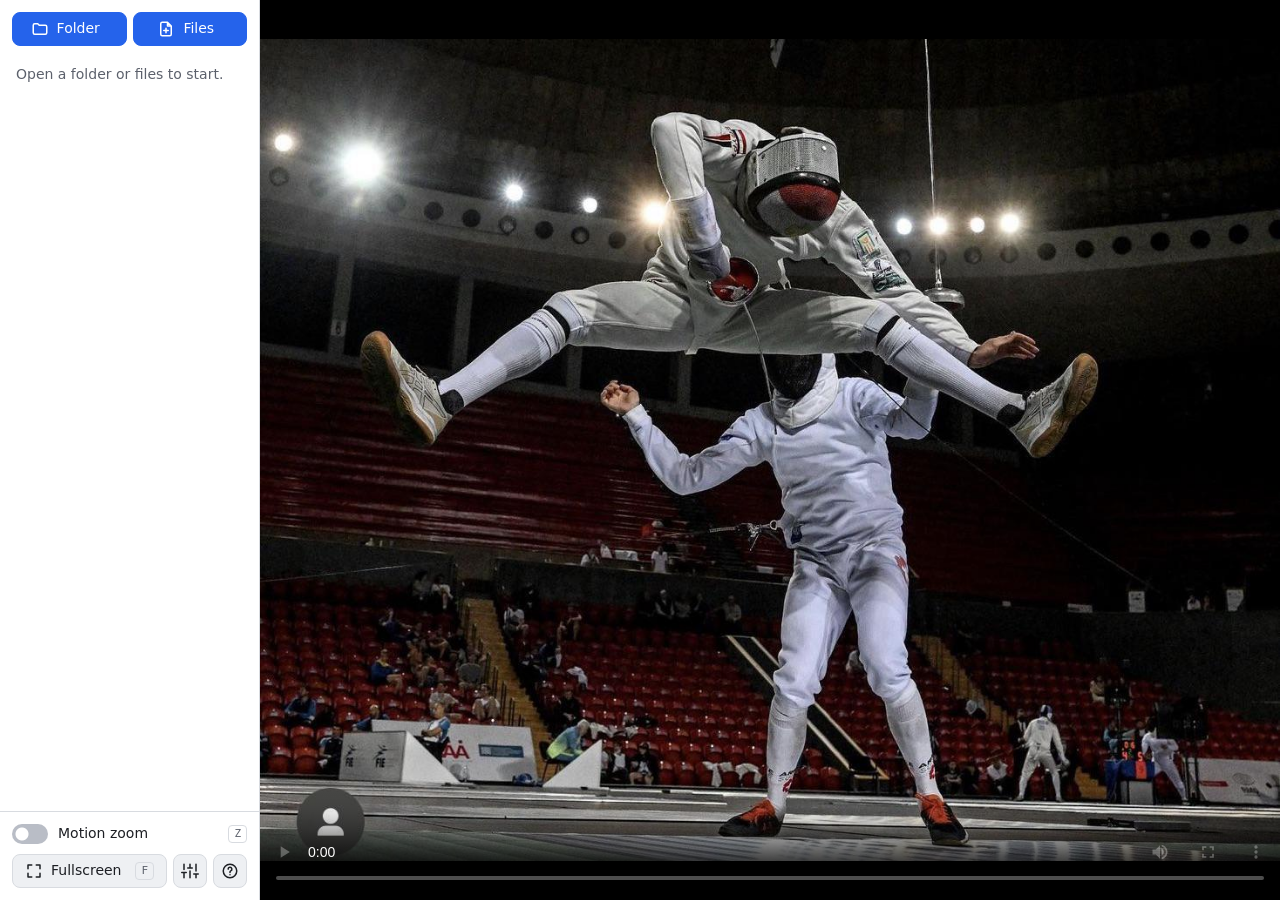
<file: src/index.html>
<!doctype html>
<html lang="en">
<head>
<meta charset="utf-8">
<meta name="viewport" content="width=device-width, initial-scale=1">
<title>Video viewer</title>
<link rel="stylesheet" href="style.css">
</head>
<body>
<aside>
  <div class="bar">
    <label class="btn primary" title="Open a folder of videos">
      <svg viewBox="0 0 24 24" aria-hidden="true"><path d="M3 7a2 2 0 0 1 2-2h4l2 2h8a2 2 0 0 1 2 2v8a2 2 0 0 1-2 2H5a2 2 0 0 1-2-2z"/></svg>
      Folder<input type="file" id="pick" class="vh" webkitdirectory multiple>
    </label>
    <label class="btn primary" title="Add video files (listed under misc/)">
      <svg viewBox="0 0 24 24" aria-hidden="true"><path d="M14 3H7a2 2 0 0 0-2 2v14a2 2 0 0 0 2 2h10a2 2 0 0 0 2-2V8zM14 3v5h5M12 11v6M9 14h6"/></svg>
      Files<input type="file" id="pickFiles" class="vh" multiple accept="video/*,.mkv,.mov,.m4v">
    </label>
  </div>
  <h1 id="folder" hidden></h1>
  <ul id="list"><li class="empty">Open a folder or files to start.</li></ul>
  <div class="foot">
    <label class="switch" id="motionLabel" title="Zoom onto the motion">
      <input type="checkbox" id="motion" role="switch"> Motion zoom <kbd id="motionKey"></kbd>
    </label>
    <p id="motionState" aria-live="polite" hidden></p>
    <label class="btn" id="modelLabel" hidden>Choose model file…<input type="file" id="modelPick" class="vh" accept=".onnx"></label>
    <div class="bar">
      <button class="btn grow" id="bFull" title="Fullscreen">
        <svg viewBox="0 0 24 24" aria-hidden="true"><path d="M4 9V4h5M20 9V4h-5M4 15v5h5M20 15v5h-5"/></svg>
        Fullscreen <kbd id="fullKey"></kbd>
      </button>
      <button class="btn icon" id="bSettings" title="Settings: theme and keys" aria-label="Settings">
        <svg viewBox="0 0 24 24" aria-hidden="true"><path d="M4 21v-7M4 10V3M12 21v-9M12 8V3M20 21v-5M20 12V3M1 14h6M9 8h6M17 16h6"/></svg>
      </button>
      <button class="btn icon" id="bHelp" title="Keys and help" aria-label="Help">
        <svg viewBox="0 0 24 24" aria-hidden="true"><circle cx="12" cy="12" r="9"/><path d="M9.5 9.5a2.5 2.5 0 1 1 3.5 2.3c-.6.3-1 .8-1 1.5v.7M12 17h.01"/></svg>
      </button>
    </div>
  </div>
  <div id="sash" role="separator" aria-orientation="vertical" aria-label="Sidebar width" aria-valuemin="240"
       aria-valuemax="480" aria-valuenow="260" tabindex="0" title="Drag to resize the sidebar; double-click to reset"></div>
</aside>
<main id="stage">
  <video id="v" controls tabindex="0" poster="placeholder.jpeg"></video>
  <div id="msg" aria-live="polite" hidden></div>
</main>

<dialog id="settings" aria-labelledby="settingsTitle">
  <form method="dialog" class="head"><h2 id="settingsTitle">Settings</h2><button class="btn icon" aria-label="Close">
    <svg viewBox="0 0 24 24" aria-hidden="true"><path d="M6 6l12 12M18 6L6 18"/></svg></button></form>
  <fieldset class="theme"><legend>Theme</legend><div class="seg">
    <label><input type="radio" name="theme" value="auto" class="vh"> Auto</label>
    <label><input type="radio" name="theme" value="light" class="vh"> Light</label>
    <label><input type="radio" name="theme" value="dark" class="vh"> Dark</label>
  </div></fieldset>
  <h3>Keys</h3>
  <p class="hint">Click a key to change it, then press the new one (Ctrl, Alt and Shift combinations work). A key
    already in use moves to the new row. Frame step and Skip go back with a minus number. Esc and Tab can't be used,
    and the browser keeps a few combinations for itself (such as Ctrl+W and Ctrl+T).</p>
  <table id="keys"></table>
  <p id="keysNote" class="note" aria-live="polite"></p>
  <p class="row"><button class="btn" id="addKey">Add a key</button><button class="btn" id="resetKeys">Defaults</button></p>
</dialog>

<dialog id="help" aria-labelledby="helpTitle">
  <form method="dialog" class="head"><h2 id="helpTitle">Keys</h2><button class="btn icon" aria-label="Close">
    <svg viewBox="0 0 24 24" aria-hidden="true"><path d="M6 6l12 12M18 6L6 18"/></svg></button></form>
  <table class="keylist">
    <tbody id="helpKeys"></tbody>
    <tbody><tr><td>wheel</td><td>zoom at the cursor (motion zoom on: tighter / looser)</td></tr></tbody>
  </table>
  <p class="hint">Change the keys in Settings (the sliders button). A frame step pauses the video.
    Motion zoom needs Edge or Chrome. The first time, it asks for the model file
    <code>neuflow_mixed.onnx</code> and downloads onnxruntime-web (about 25 MB) once; the browser keeps both.</p>
</dialog>

<script src="ui.js"></script>
<script src="motion.js"></script>
<script src="zoom.js"></script>
<script src="flow.js"></script>
<script src="frames.js"></script>
<script src="step.js"></script>
<script src="keymap.js"></script>
<script src="keys.js"></script>
<script src="library.js"></script>
</body>
</html>
</file>
<file: src/style.css>
/* Theme: Auto follows the system (color-scheme: light dark); Settings can pin it with data-theme on <html>. Every
   colour is light-dark(light, dark), so one set of rules serves both, the player's own controls included. */
:root { color-scheme: light dark;
        --bg: light-dark(#f3f4f6, #101114); --panel: light-dark(#ffffff, #17181c); --line: light-dark(#d8dbe0, #2a2c33);
        --text: light-dark(#1d1f24, #e4e5e9); --dim: light-dark(#5c616c, #8b8e98);
        --btn: light-dark(#eef0f3, #23252b); --btn-hover: light-dark(#e1e4e9, #2d3038);
        --accent: light-dark(#2563eb, #3b82f6); --accent-hover: light-dark(#1d4ed8, #4b8ff7); --focus: light-dark(#2563eb, #7aa7ff);
        --knob: light-dark(#ffffff, #c9cbd1); --track: light-dark(#b9bdc6, #3a3d45);
        font: 14px/1.4 system-ui, sans-serif; }
:root[data-theme="light"] { color-scheme: light; }
:root[data-theme="dark"] { color-scheme: dark; }
[hidden] { display: none !important; }
body { margin: 0; height: 100vh; overflow: hidden; display: grid; grid-template-columns: var(--side, 260px) 1fr;
       background: var(--bg); color: var(--text); }
body.resizing { cursor: ew-resize; user-select: none; }
svg { width: 18px; height: 18px; flex: none; fill: none; stroke: currentColor; stroke-width: 2;
      stroke-linecap: round; stroke-linejoin: round; }
kbd { padding: 0 5px; border: 1px solid var(--line); border-radius: 4px; color: var(--dim);
      font: 11px/16px ui-monospace, monospace; }

/* sidebar: the buttons on top, the list taking the rest of the height, the switch and fullscreen at the bottom */
aside { position: relative; display: flex; flex-direction: column; min-height: 0; container-type: inline-size;
        background: var(--panel); border-right: 1px solid var(--line); }
@container (width < 250px) { #bFull kbd { display: none; } }   /* the narrowest sidebar: the key is in the tooltip */
/* the edge to drag (VS Code's sash): lights up after a short hover, or while dragging or focused */
#sash { position: absolute; top: 0; right: -3px; bottom: 0; z-index: 2; width: 6px; cursor: ew-resize; outline: none;
        transition: background-color .1s; }
#sash:hover { background: var(--accent); transition-delay: .3s; }
#sash:focus-visible, body.resizing #sash { background: var(--accent); transition-delay: 0s; }
.bar { display: flex; gap: 6px; padding: 12px; }
.foot .bar { padding: 0; }
.bar .primary, .bar .grow { flex: 1; }
#folder { margin: 0; padding: 0 14px 6px; overflow: hidden; color: var(--dim); font-size: 12px; font-weight: 600;
          letter-spacing: .04em; text-overflow: ellipsis; text-transform: uppercase; white-space: nowrap; }
#list { flex: 1; min-height: 0; margin: 0; padding: 0 8px; overflow: auto; list-style: none; }
#list button { display: block; width: 100%; padding: 7px 8px; overflow: hidden; border: 0; border-radius: 6px;
               background: none; color: inherit; font: inherit; text-align: left; text-overflow: ellipsis;
               white-space: nowrap; cursor: pointer; }
#list button:hover { background: var(--btn); }
#list button.on { background: var(--accent); color: #fff; }
#list .dir { color: var(--dim); }
#list button.on .dir { color: #ffffffb0; }
#list .empty { padding: 7px 8px; color: var(--dim); }
.foot { display: flex; flex-direction: column; gap: 10px; padding: 12px; border-top: 1px solid var(--line); }
#motionState { margin: 0; color: var(--dim); font-size: 12px; }

/* buttons */
.btn { display: inline-flex; gap: 8px; align-items: center; justify-content: center; height: 34px; padding: 0 12px;
       box-sizing: border-box; border: 1px solid var(--line); border-radius: 8px; background: var(--btn);
       color: inherit; font: inherit; cursor: pointer; user-select: none; transition: background .12s; }
.btn:hover { background: var(--btn-hover); }
.btn:active { transform: translateY(1px); }
.btn.primary { border-color: var(--accent); background: var(--accent); color: #fff; }
.btn.primary:hover { background: var(--accent-hover); }
.btn.icon { width: 34px; padding: 0; }
.btn kbd { margin-left: auto; }
.btn:focus-visible, .btn:has(.vh:focus-visible), #list button:focus-visible, .switch input:focus-visible {
  outline: 2px solid var(--focus); outline-offset: 2px; }
.vh { position: absolute; width: 1px; height: 1px; opacity: 0; pointer-events: none; }   /* hidden but focusable */

.switch { display: flex; gap: 10px; align-items: center; cursor: pointer; user-select: none; }
.switch kbd { margin-left: auto; }
.switch input { appearance: none; flex: none; width: 36px; height: 20px; margin: 0; border-radius: 10px; cursor: pointer;
                background: radial-gradient(circle at 10px 50%, var(--knob) 6px, transparent 7px) var(--track);
                transition: background-color .15s; }
.switch input:checked { background: radial-gradient(circle at 26px 50%, #fff 6px, transparent 7px) var(--accent); }

/* the video; fullscreen is this area alone, so the messages over it still show */
main { position: relative; min-width: 0; min-height: 0; background: #000; }
video { display: block; width: 100%; height: 100%; object-fit: contain; outline: none; }
#msg { position: absolute; top: 16px; left: 50%; transform: translateX(-50%); padding: 7px 14px; border-radius: 8px;
       background: #000000c0; color: #fff; pointer-events: none; }

/* settings and help */
dialog { width: min(420px, calc(100vw - 48px)); padding: 16px 18px 18px; border: 1px solid var(--line);
         border-radius: 12px; background: var(--panel); color: var(--text); box-shadow: 0 20px 60px #0008; }
dialog::backdrop { background: #0009; }
dialog .head { display: flex; align-items: center; justify-content: space-between; margin-bottom: 8px; }
dialog h2 { margin: 0; font-size: 16px; }
dialog h3, .theme legend { margin: 16px 0 6px; padding: 0; color: var(--dim); font-size: 12px; font-weight: 600;
                           letter-spacing: .04em; text-transform: uppercase; }
.theme { margin: 0; padding: 0; border: 0; }
.theme legend { margin-top: 4px; }
/* Auto / Light / Dark: radio buttons drawn as one segmented control */
.seg { display: flex; }
.seg label { flex: 1; display: flex; align-items: center; justify-content: center; height: 32px; border: 1px solid var(--line);
             background: var(--btn); cursor: pointer; user-select: none; }
.seg label + label { border-left: 0; }
.seg label:first-of-type { border-radius: 8px 0 0 8px; }
.seg label:last-of-type { border-radius: 0 8px 8px 0; }
.seg label:hover { background: var(--btn-hover); }
.seg label:has(input:checked) { border-color: var(--accent); background: var(--accent); color: #fff; }
.seg label:has(input:focus-visible) { outline: 2px solid var(--focus); outline-offset: 2px; position: relative; }
.hint { margin: 8px 0; color: var(--dim); font-size: 12px; }
.row { display: flex; gap: 8px; margin: 12px 0 0; }
dialog#settings { width: min(500px, calc(100vw - 48px)); }
#keys { border-collapse: collapse; }
#keys td { padding: 3px 6px 3px 0; color: var(--dim); white-space: nowrap; }
#keys .key { min-width: 92px; color: var(--text); }
#keys .key.wait { border-color: var(--accent); color: var(--accent); }
#keys select { height: 34px; padding: 0 6px; border: 1px solid var(--line); border-radius: 8px; background: var(--bg);
               color: var(--text); font: inherit; }
#keys select:focus-visible { outline: 2px solid var(--focus); outline-offset: 1px; }
.note { min-height: 1.4em; margin: 6px 0 0; color: var(--text); font-size: 12px; }
#keys tr.on .key:not(.wait) { border-color: var(--accent); background: var(--accent); color: #fff; }
#keys input { width: 72px; height: 34px; box-sizing: border-box; margin-right: 4px; padding: 0 8px; border: 1px solid var(--line);
              border-radius: 8px; background: var(--bg); color: var(--text); font: inherit; }
#keys input:focus-visible { outline: 2px solid var(--focus); outline-offset: 1px; }
#keys .x { border-color: transparent; background: none; color: var(--dim); }
#keys .x:hover { background: var(--btn); color: var(--text); }
.keylist { border-collapse: collapse; width: 100%; }
.keylist td { padding: 5px 0; border-bottom: 1px solid var(--line); vertical-align: top; }
.keylist td:first-child { width: 88px; padding-right: 8px; color: var(--dim); }
</file>
